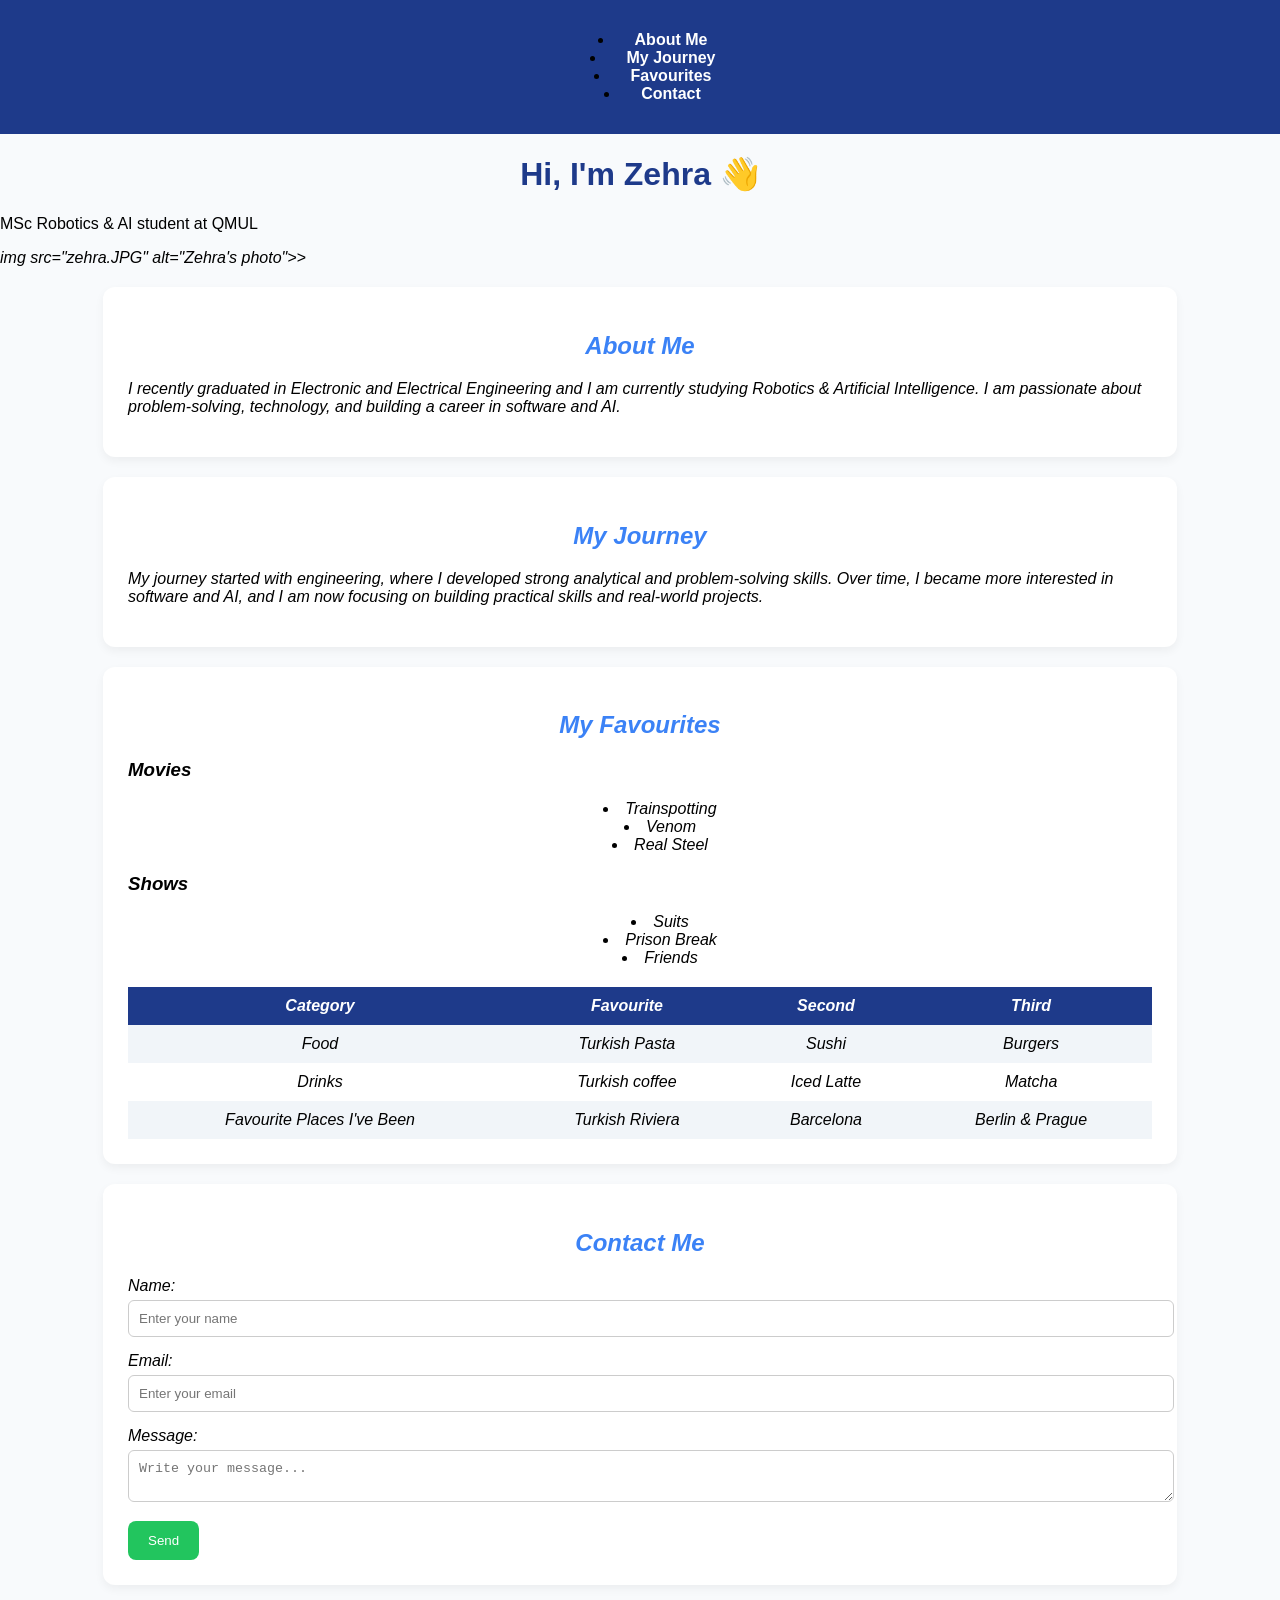
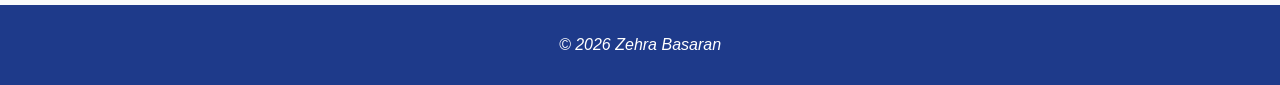
<file: index.html>
<!DOCTYPE html>
<html lang="en">
<head>
    <meta charset="UTF-8">
    <meta name="viewport" content="width=device-width, initial-scale=1.0">
    <title>Zehra Basaran</title>
    <link rel="stylesheet" href="styles.css">
</head>

<body>

    <!-- NAVBAR -->
    <nav>
        <ul>
            <li><a href="#about">About Me</a></li>
            <li><a href="#journey">My Journey</a></li>
            <li><a href="#favourites">Favourites</a></li>
            <li><a href="#contact">Contact</a></li>
        </ul>
    </nav>

    <!-- HERO -->
    <header>
        <h1>Hi, I'm Zehra 👋</h1>
        <p>MSc Robotics & AI student at QMUL</p>
        <i>img src="zehra.JPG" alt="Zehra's photo">>
    </header>

    <!-- ABOUT -->
    <section id="about">
        <h2>About Me</h2>
        <p>
            I recently graduated in Electronic and Electrical Engineering and I am currently 
            studying Robotics & Artificial Intelligence. I am passionate about problem-solving, 
            technology, and building a career in software and AI.
        </p>
    </section>

    <!-- JOURNEY -->
    <section id="journey">
        <h2>My Journey</h2>
        <p>
            My journey started with engineering, where I developed strong analytical and 
            problem-solving skills. Over time, I became more interested in software and AI, 
            and I am now focusing on building practical skills and real-world projects.
        </p>
    </section>

    <!-- FAVOURITES -->
    <section id="favourites">
        <h2>My Favourites</h2>

        <div class="lists">
            <div>
                <h3>Movies</h3>
                <ul>
                    <li>Trainspotting</li>
                    <li>Venom</li>
                    <li>Real Steel</li>
                </ul>
            </div>

            <div>
                <h3>Shows</h3>
                <ul>
                    <li>Suits</li>
                    <li>Prison Break</li>
                    <li>Friends</li>
                </ul>
            </div>
        </div>

        <!-- TABLE -->
        <table>
            <tr>
                <th>Category</th>
                <th>Favourite</th>
                <th>Second</th>
                <th>Third</th>
            </tr>
            <tr>
                <td>Food</td>
                <td>Turkish Pasta</td>
                <td>Sushi</td>
                <td>Burgers</td>
            </tr>
            <tr>
                <td>Drinks</td>
                <td>Turkish coffee</td>
                <td>Iced Latte</td>
                <td>Matcha</td>
            </tr>
            <tr>
                <td>Favourite Places I've Been</td>
                <td>Turkish Riviera</td>
                <td>Barcelona</td>
                <td>Berlin & Prague</td>
            </tr>
        </table>

    </section>

    <!-- CONTACT -->
    <section id="contact">
        <h2>Contact Me</h2>

        <form>
            <label>Name:</label>
            <input type="text" placeholder="Enter your name">

            <label>Email:</label>
            <input type="email" placeholder="Enter your email">

            <label>Message:</label>
            <textarea placeholder="Write your message..."></textarea>

            <button type="submit">Send</button>
        </form>
    </section>

    <!-- FOOTER -->
    <footer>
        <p>© 2026 Zehra Basaran</p>
    </footer>

</body>
</html>
</file>
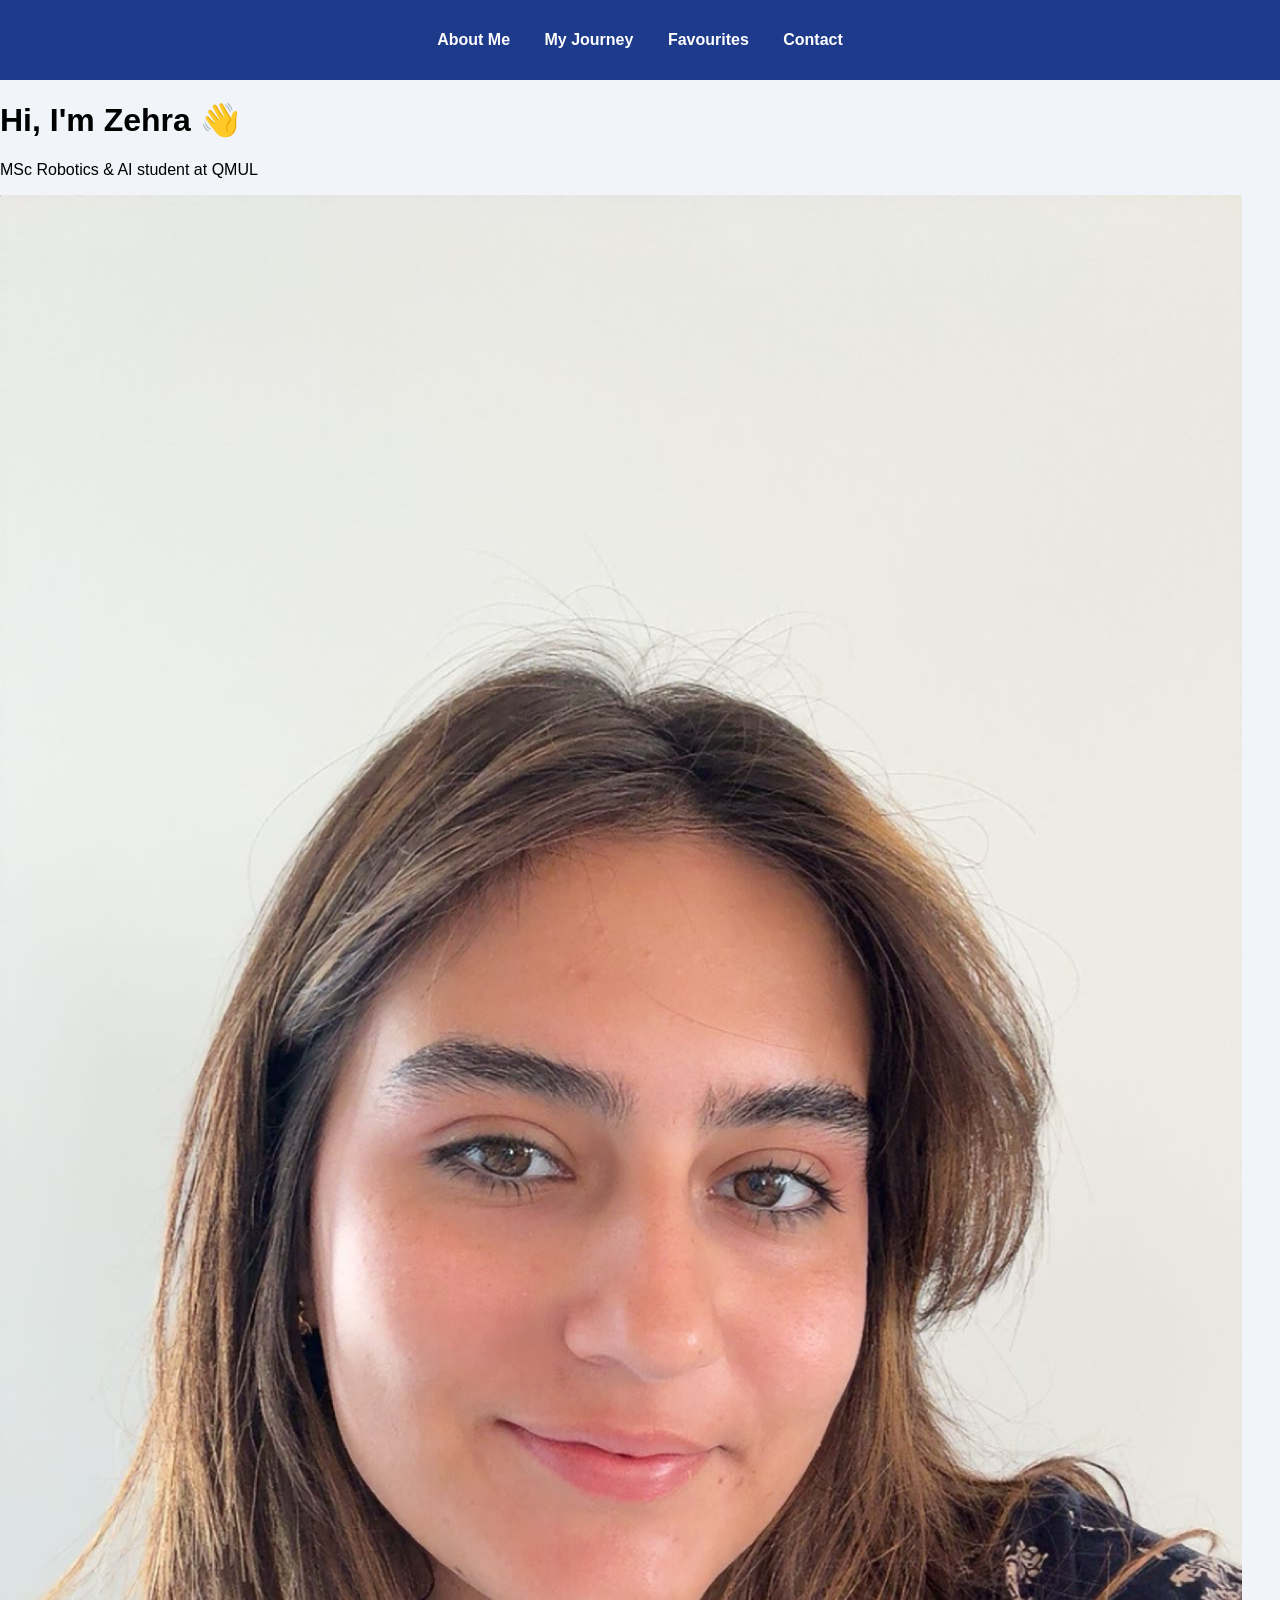
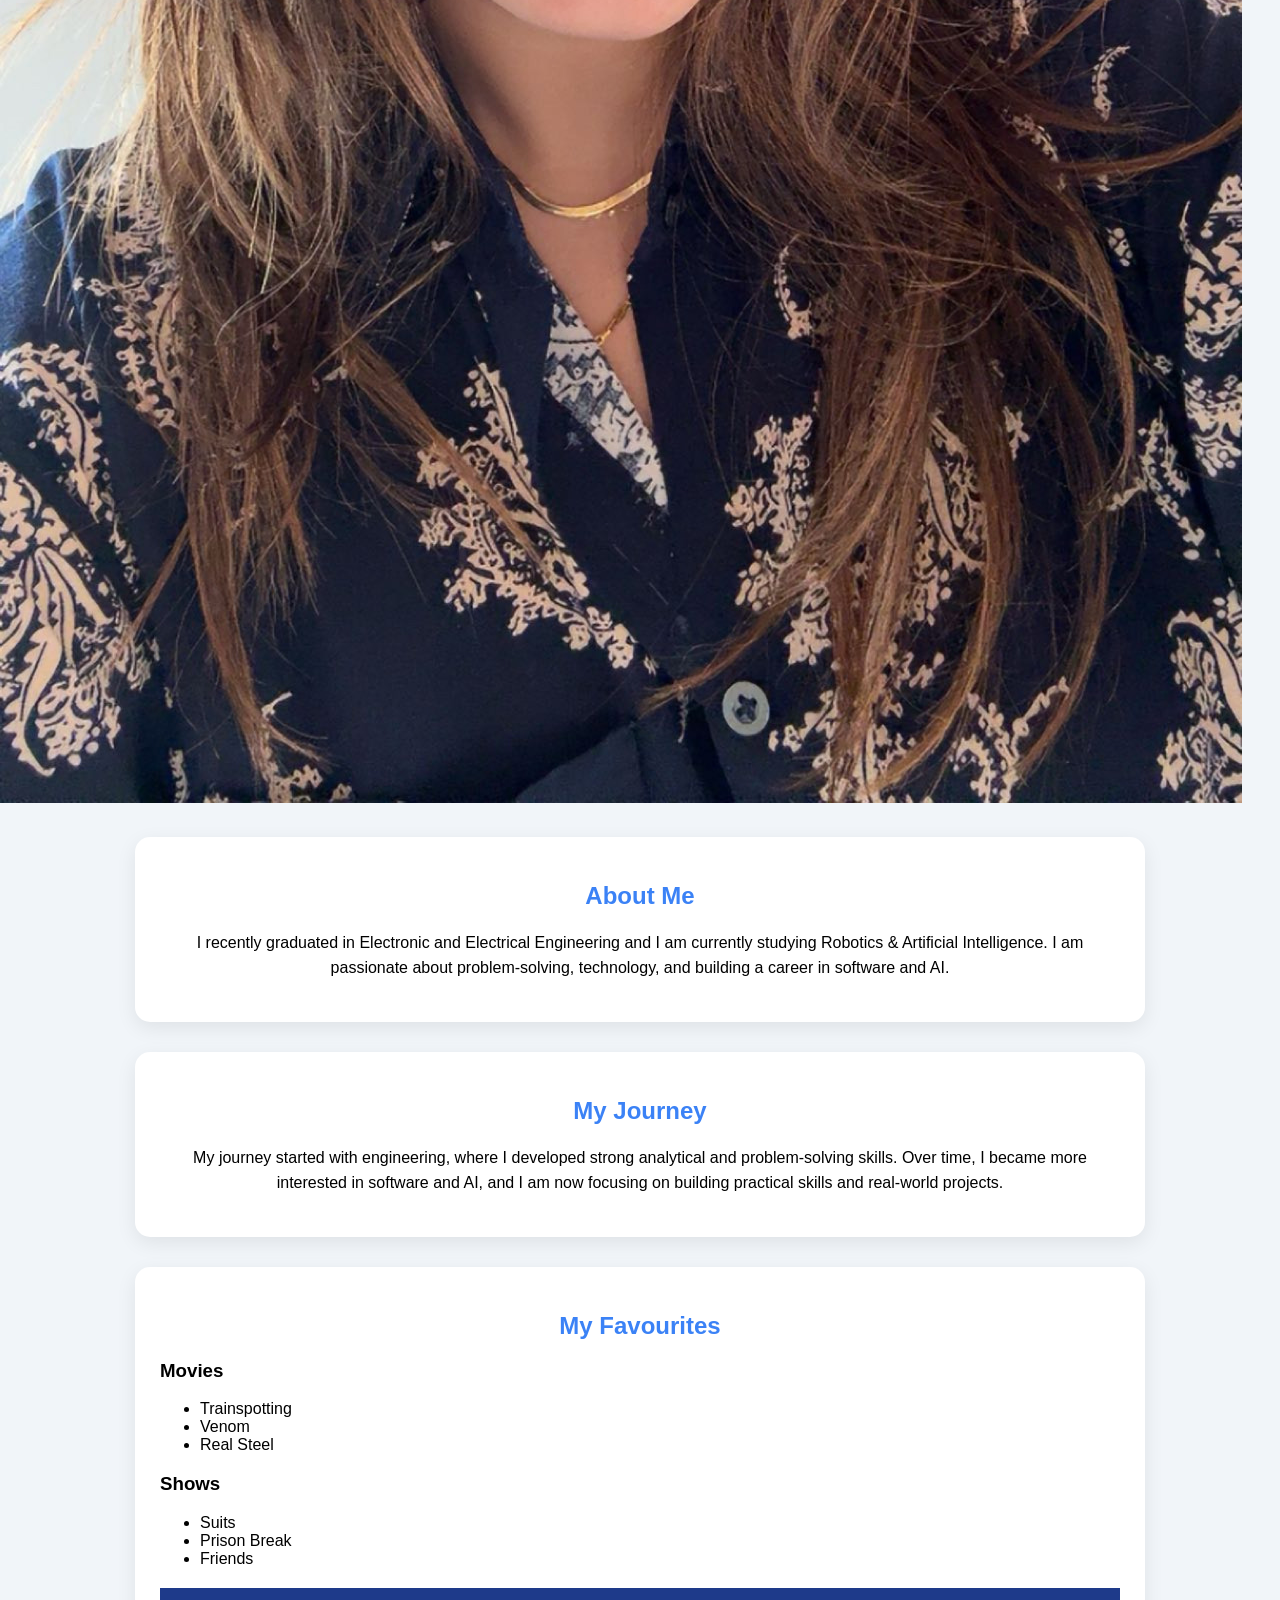
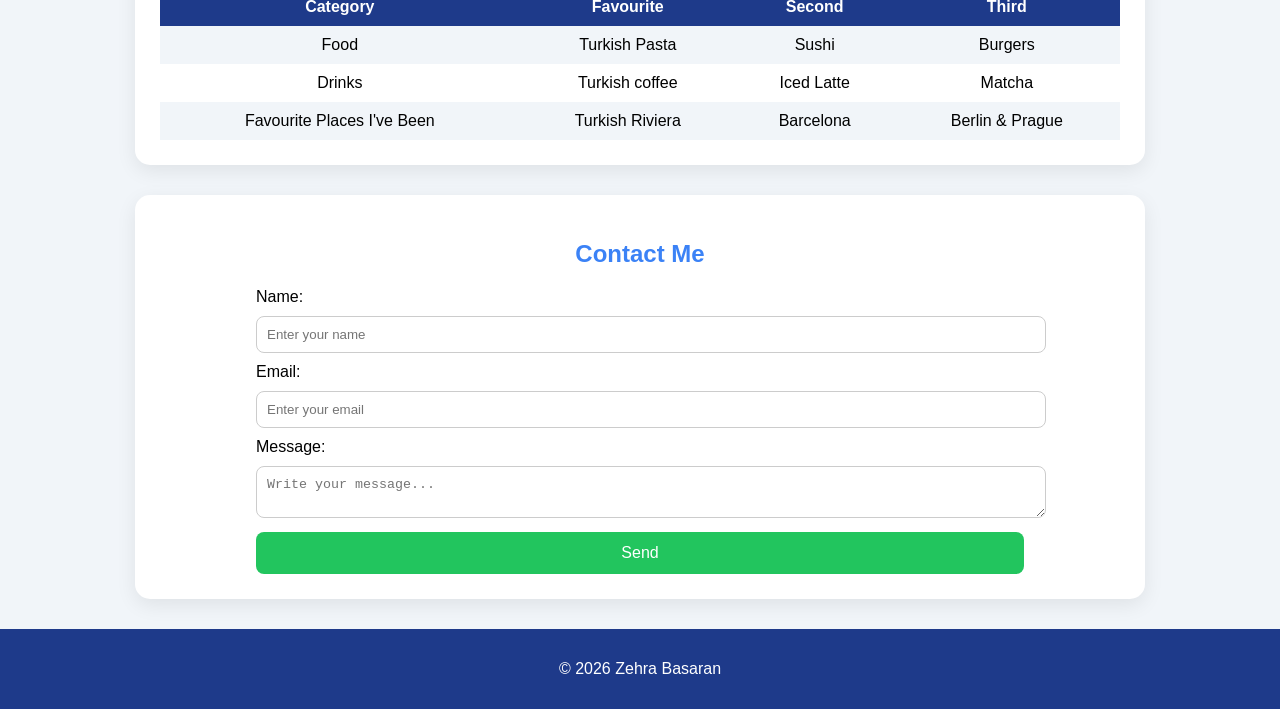
<file: HTML and CSS website/index.html>
<!DOCTYPE html>
<html lang="en">
<head>
    <meta charset="UTF-8">
    <meta name="viewport" content="width=device-width, initial-scale=1.0">
    <title>Zehra Basaran</title>
    <link rel="stylesheet" href="styles.css">
</head>

<body>

    <!-- NAVBAR -->
    <nav>
        <ul>
            <li><a href="#about">About Me</a></li>
            <li><a href="#journey">My Journey</a></li>
            <li><a href="#favourites">Favourites</a></li>
            <li><a href="#contact">Contact</a></li>
        </ul>
    </nav>

    <!-- HERO -->
    <header>
        <h1>Hi, I'm Zehra 👋</h1>
        <p>MSc Robotics & AI student at QMUL</p>
        <img src="zehra.JPG" alt="Zehra's photo">
    </header>

    <!-- ABOUT -->
    <section id="about">
        <h2>About Me</h2>
        <p>
            I recently graduated in Electronic and Electrical Engineering and I am currently 
            studying Robotics & Artificial Intelligence. I am passionate about problem-solving, 
            technology, and building a career in software and AI.
        </p>
    </section>

    <!-- JOURNEY -->
    <section id="journey">
        <h2>My Journey</h2>
        <p>
            My journey started with engineering, where I developed strong analytical and 
            problem-solving skills. Over time, I became more interested in software and AI, 
            and I am now focusing on building practical skills and real-world projects.
        </p>
    </section>

    <!-- FAVOURITES -->
    <section id="favourites">
        <h2>My Favourites</h2>

        <div class="lists">
            <div>
                <h3>Movies</h3>
                <ul>
                    <li>Trainspotting</li>
                    <li>Venom</li>
                    <li>Real Steel</li>
                </ul>
            </div>

            <div>
                <h3>Shows</h3>
                <ul>
                    <li>Suits</li>
                    <li>Prison Break</li>
                    <li>Friends</li>
                </ul>
            </div>
        </div>

        <!-- TABLE -->
        <table>
            <tr>
                <th>Category</th>
                <th>Favourite</th>
                <th>Second</th>
                <th>Third</th>
            </tr>
            <tr>
                <td>Food</td>
                <td>Turkish Pasta</td>
                <td>Sushi</td>
                <td>Burgers</td>
            </tr>
            <tr>
                <td>Drinks</td>
                <td>Turkish coffee</td>
                <td>Iced Latte</td>
                <td>Matcha</td>
            </tr>
            <tr>
                <td>Favourite Places I've Been</td>
                <td>Turkish Riviera</td>
                <td>Barcelona</td>
                <td>Berlin & Prague</td>
            </tr>
        </table>

    </section>

    <!-- CONTACT -->
    <section id="contact">
        <h2>Contact Me</h2>

        <form>
            <label>Name:</label>
            <input type="text" placeholder="Enter your name">

            <label>Email:</label>
            <input type="email" placeholder="Enter your email">

            <label>Message:</label>
            <textarea placeholder="Write your message..."></textarea>

            <button type="submit">Send</button>
        </form>
    </section>

    <!-- FOOTER -->
    <footer>
        <p>© 2026 Zehra Basaran</p>
    </footer>

</body>
</html>
</file>
<file: styles.css>
body {
    font-family: Arial, sans-serif;
    margin: 0;
    background-color: #f8fafc;
}

/* NAVBAR */
nav {
    background-color: #1e3a8a;
    padding: 15px;
    text-align: center;
}

nav a {
    color: white;
    margin: 0 15px;
    text-decoration: none;
    font-weight: bold;
}

nav a:hover {
    color: #ec4899;
}

/* HEADINGS */
h1 {
    text-align: center;
    color: #1e3a8a;
}

h2 {
    text-align: center;
    color: #3b82f6;
}

/* SECTIONS */
section {
    background-color: white;
    margin: 20px auto;
    padding: 25px;
    border-radius: 12px;
    width: 80%;
    box-shadow: 0 4px 10px rgba(0,0,0,0.05);
}

/* IMAGE */
img {
    width: 180px;
    border-radius: 50%;
    display: block;
    margin: 20px auto;
    border: 4px solid #ec4899;
}

/* LISTS */
ul {
    text-align: center;
    list-style-position: inside;
}

/* TABLE */
table {
    width: 100%;
    border-collapse: collapse;
    margin-top: 20px;
}

th {
    background-color: #1e3a8a;
    color: white;
    padding: 10px;
}

td {
    padding: 10px;
    text-align: center;
}

tr:nth-child(even) {
    background-color: #f1f5f9;
}

/* BUTTON */
button {
    background-color: #22c55e;
    color: white;
    border: none;
    padding: 12px 20px;
    border-radius: 8px;
    cursor: pointer;
}

button:hover {
    background-color: #16a34a;
}

/* FORM */
input, textarea {
    width: 100%;
    padding: 10px;
    margin-top: 5px;
    margin-bottom: 15px;
    border-radius: 6px;
    border: 1px solid #ccc;
}

/* FOOTER */
footer {
    background-color: #1e3a8a;
    color: white;
    text-align: center;
    padding: 15px;
    margin-top: 20px;
}
</file>
<file: HTML and CSS website/styles.css>
body {
    font-family: Arial, sans-serif;
    margin: 0;
    background-color: #f1f5f9;
}

/* NAV */
nav {
    background: #1e3a8a;
    padding: 15px;
    text-align: center;
}

nav ul {
    list-style: none;
    padding: 0;
}

nav li {
    display: inline;
    margin: 0 15px;
}

nav a {
    color: white;
    text-decoration: none;
    font-weight: bold;
}

nav a:hover {
    color: #ec4899;
}

/* HERO */
.hero {
    text-align: center;
    padding: 40px 20px;
}

.hero h1 {
    color: #1e3a8a;
}

.hero p {
    color: #555;
}

/* IMAGE */
.hero img {
    width: 180px;          
    height: 180px;
    object-fit: cover;     
    border-radius: 50%;
    display: block;
    margin: 20px auto;     
    border: 4px solid #ec4899;
}

/* SECTION CARDS */
section {
    background: white;
    margin: 30px auto;
    padding: 25px;
    width: 75%;
    border-radius: 15px;
    box-shadow: 0 6px 20px rgba(0,0,0,0.08);
}

section h2 {
    text-align: center;
    color: #3b82f6;
}

/* TEXT */
section p {
    text-align: center;
    line-height: 1.6;
}

/* FAVOURITES GRID */
.fav-container {
    display: flex;
    justify-content: space-around;
    margin-top: 20px;
}

.fav-box {
    width: 40%;
}

.fav-box h3 {
    text-align: center;
}

.fav-box ul {
    list-style: none;
    padding: 0;
    text-align: center;
}

/* TABLE */
table {
    width: 100%;
    margin-top: 20px;
    border-collapse: collapse;
}

th {
    background: #1e3a8a;
    color: white;
    padding: 10px;
}

td {
    padding: 10px;
    text-align: center;
}

tr:nth-child(even) {
    background: #f1f5f9;
}

/* FORM */
form {
    width: 80%;
    margin: auto;
}

input, textarea {
    width: 100%;
    padding: 10px;
    margin: 10px 0;
    border-radius: 8px;
    border: 1px solid #ccc;
}

/* BUTTON */
button {
    width: 100%;
    padding: 12px;
    background: #22c55e;
    color: white;
    border: none;
    border-radius: 8px;
    font-size: 16px;
}

button:hover {
    background: #16a34a;
}

/* FOOTER */
footer {
    background: #1e3a8a;
    color: white;
    text-align: center;
    padding: 15px;
}
</file>
